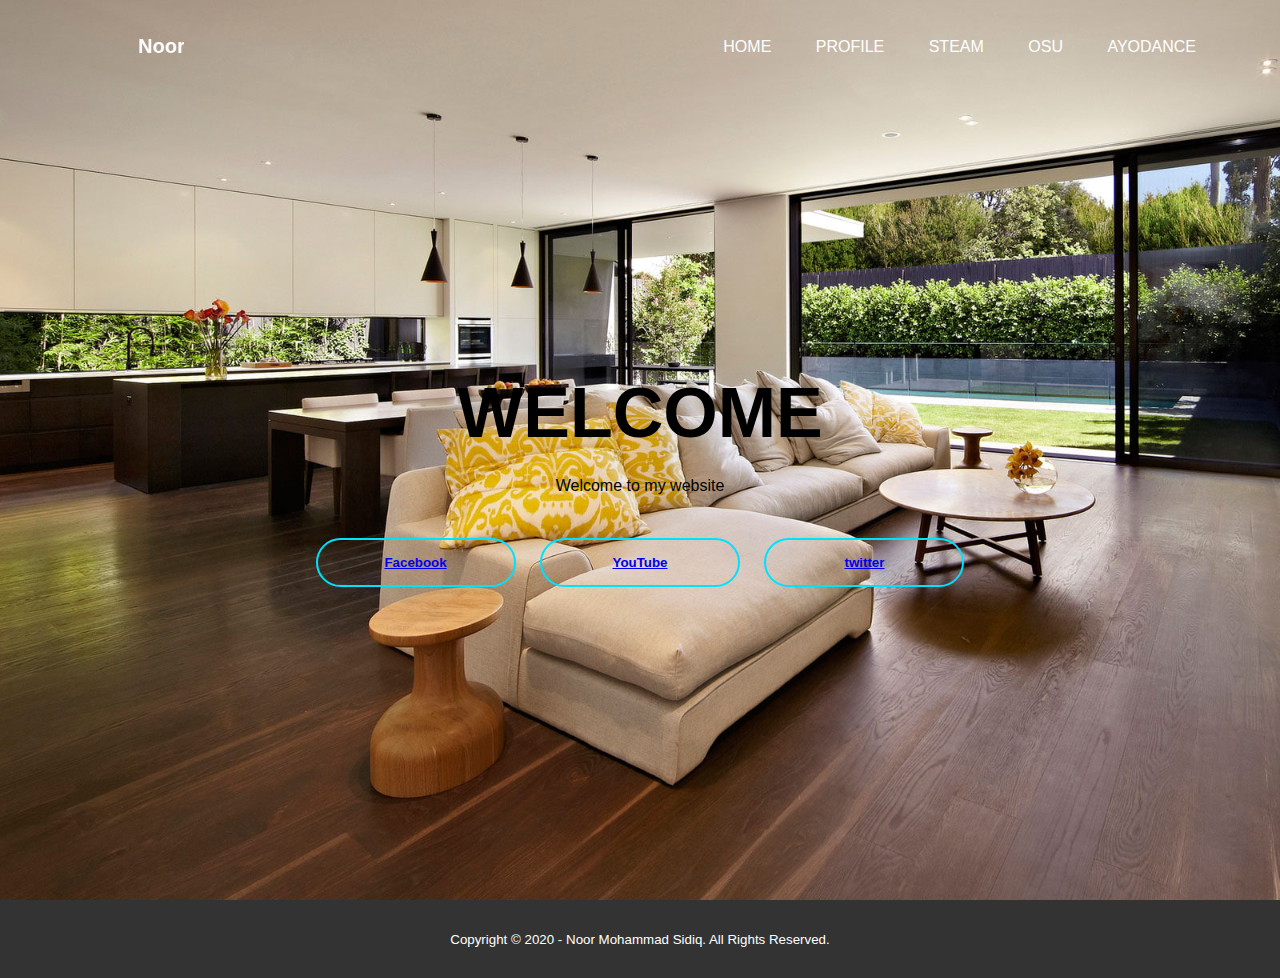
<file: index.html>
<!DOCTYPE html>
<html lang="en">
<head>
    <meta charset="UTF-8">
    <meta http-equiv="X-UA-Compatible" content="IE=edge">
    <meta name="viewport" content="width=device-width, initial-scale=1.0">
    <title>UTS Teori</title>
    <link rel="stylesheet" href="css/sytle.css">
</head>
<body>
    <div class="banner">
        <div class="navbar">
            <marquee bgcolor="" opacity="0.5" class="text">
                <font face="consolas" size="1px" color=#fff>
                    <h1>Noor Mohammad Sidiq_202051173</h1>
                </font>
            </marquee>
            <ul>
                <li><a href="index.html">Home</a></li>
                <li><a href="profile.html">Profile</a></li>
                <li><a href="steam.html">Steam</a></li>
                <li><a href="osu.html">OSU</a></li>
                <li><a href="ayodance.html">Ayodance</a></li>
            </ul>
        </div>
        <div class="content">
            <h1>WELCOME</h1>
            <p>Welcome to my website</p>
            <div>
                <button type="button"><span></span><a href="https://www.facebook.com/AutumnGlory2002/">Facebook</a></button>
                <button type="button"><span></span><a href="https://www.youtube.com/channel/UCLq_nKKO8bzatFIzcUhp82w">YouTube</a></button>
                <button type="button"><span></span><a href="https://twitter.com/AutumnGlory5">twitter</a></button>
            </div>
        </div>
    </div>
    <footer>
		<div class="footer">
			<small>Copyright &copy; 2020 - Noor Mohammad Sidiq. All Rights Reserved.</small>
		</div>
	</footer>
</body>
</html>
</file>
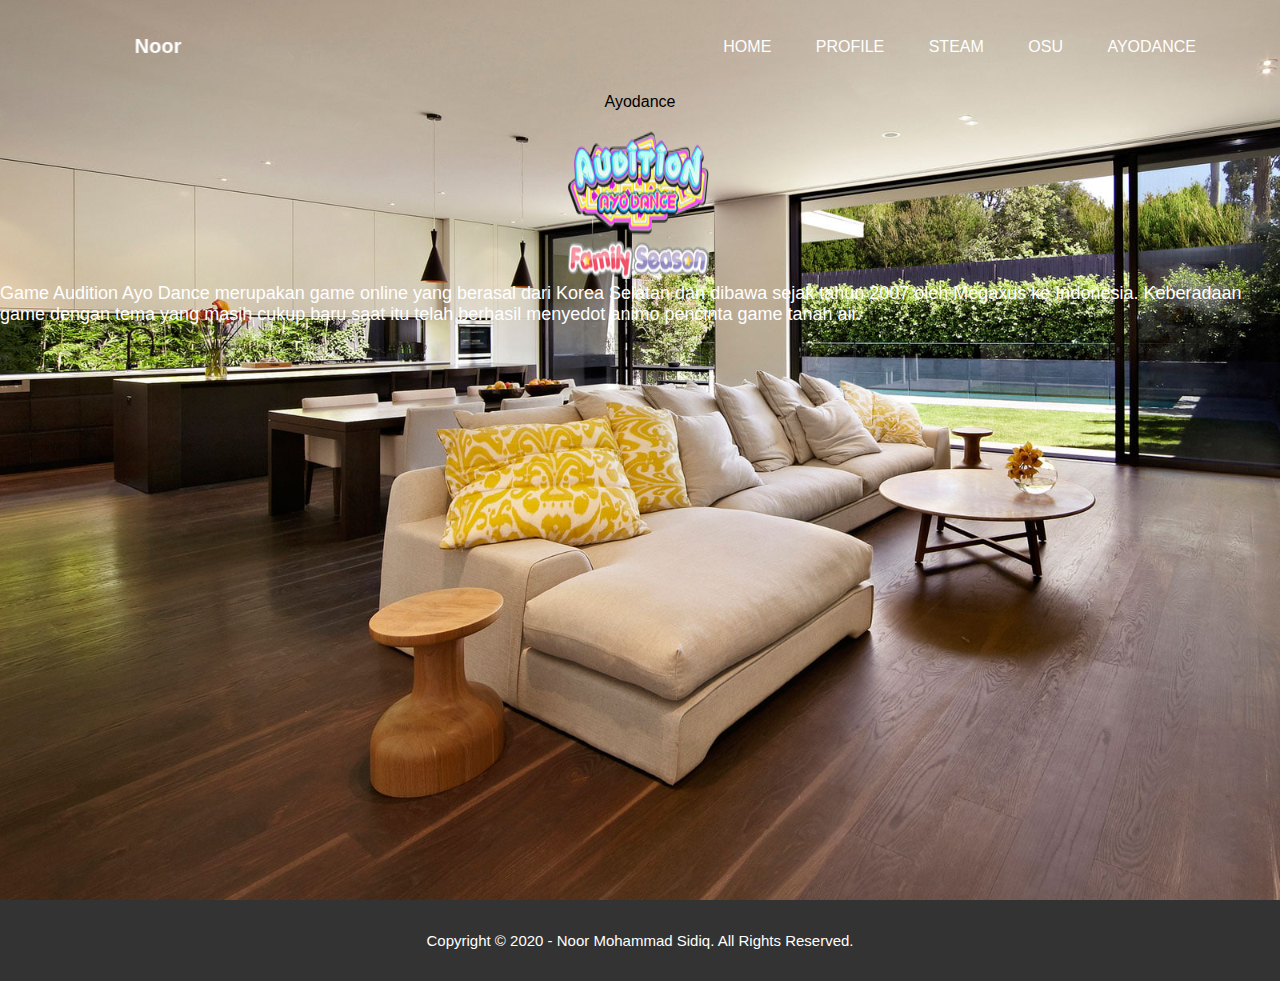
<file: ayodance.html>
<!DOCTYPE html>
<html lang="en">
<head>
    <meta charset="UTF-8">
    <meta http-equiv="X-UA-Compatible" content="IE=edge">
    <meta name="viewport" content="width=device-width, initial-scale=1.0">
    <title>UTS Teori</title>
    <link rel="stylesheet" href="css/sytle.css">
</head>
<body>
    <div class="banner">
        <div class="navbar">
            <marquee bgcolor="" opacity="0.5" class="text">
                <font face="consolas" size="1px" color=#fff>
                    <h1>Noor Mohammad Sidiq_202051173</h1>
                </font>
            </marquee>
            <ul>
                <li><a href="index.html">Home</a></li>
                <li><a href="profile.html">Profile</a></li>
                <li><a href="steam.html">Steam</a></li>
                <li><a href="osu.html">OSU</a></li>
                <li><a href="ayodance.html">Ayodance</a></li>
            </ul>
        </div>
        <p align="center">Ayodance<br></br>
            <a href="http://ayodance.megaxus.com/">
            <img src="audi.png" title="Ayodance" width="150" height="150" alt="..."></a></p>
            <font face="montserrat" color="white" size="4">
                <p>Game Audition Ayo Dance merupakan game online yang berasal dari Korea Selatan dan dibawa sejak tahun 2007 oleh Megaxus ke Indonesia. Keberadaan game dengan tema yang masih cukup baru saat itu telah berhasil menyedot animo pencinta game tanah air.</p>
    </div>
    <footer>
		<div class="footer">
			<small>Copyright &copy; 2020 - Noor Mohammad Sidiq. All Rights Reserved.</small>
		</div>
	</footer>
</body>
</html>
</file>
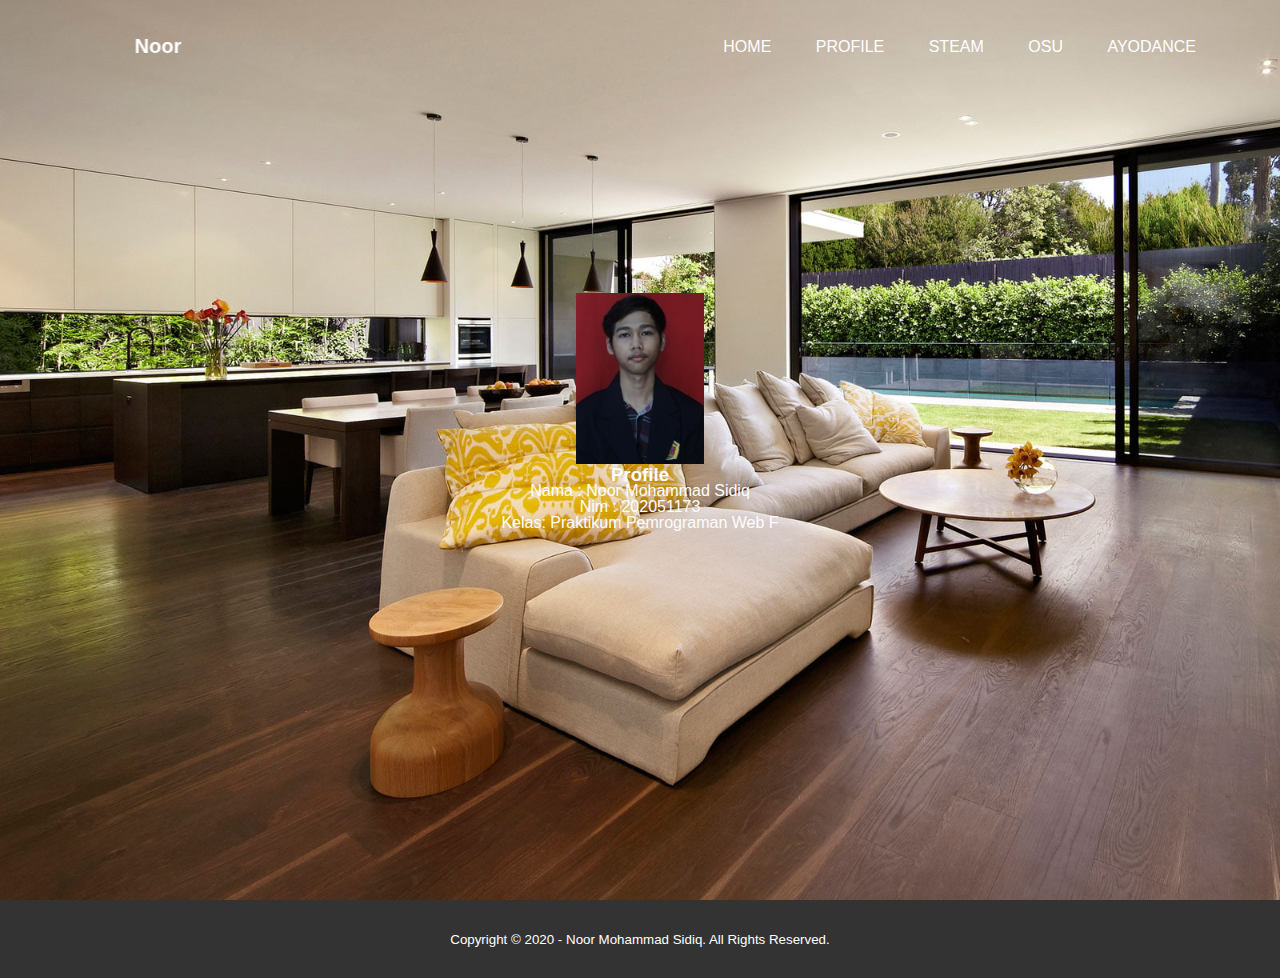
<file: profile.html>
<!DOCTYPE html>
<html lang="en">
<head>
    <meta charset="UTF-8">
    <meta http-equiv="X-UA-Compatible" content="IE=edge">
    <meta name="viewport" content="width=device-width, initial-scale=1.0">
    <title>UTS Teori</title>
    <link rel="stylesheet" href="css/sytle.css">
</head>
<body>
    <div class="banner">
        <div class="navbar">
            <marquee bgcolor="" opacity="0.5" class="text">
                <font face="consolas" size="1px" color=#fff>
                    <h1>Noor Mohammad Sidiq_202051173</h1>
                </font>
            </marquee>
            <ul>
                <li><a href="index.html">Home</a></li>
                <li><a href="profile.html">Profile</a></li>
                <li><a href="steam.html">Steam</a></li>
                <li><a href="osu.html">OSU</a></li>
                <li><a href="ayodance.html">Ayodance</a></li>
            </ul>
        </div>
        <section class="Profile">
            <div class="container">
                <img src="202051173.jpg" width="10%">
                <h3>Profile</h3>
                <ol>
                    <li>Nama : Noor Mohammad Sidiq</li>
                    <li>Nim  : 202051173</li>
                    <li>Kelas: Praktikum Pemrograman Web F</li>
                </ol>
            </div>
        </section>
    </div>
    <footer>
		<div class="footer">
			<small>Copyright &copy; 2020 - Noor Mohammad Sidiq. All Rights Reserved.</small>
		</div>
	</footer>
</body>
</html>
</file>
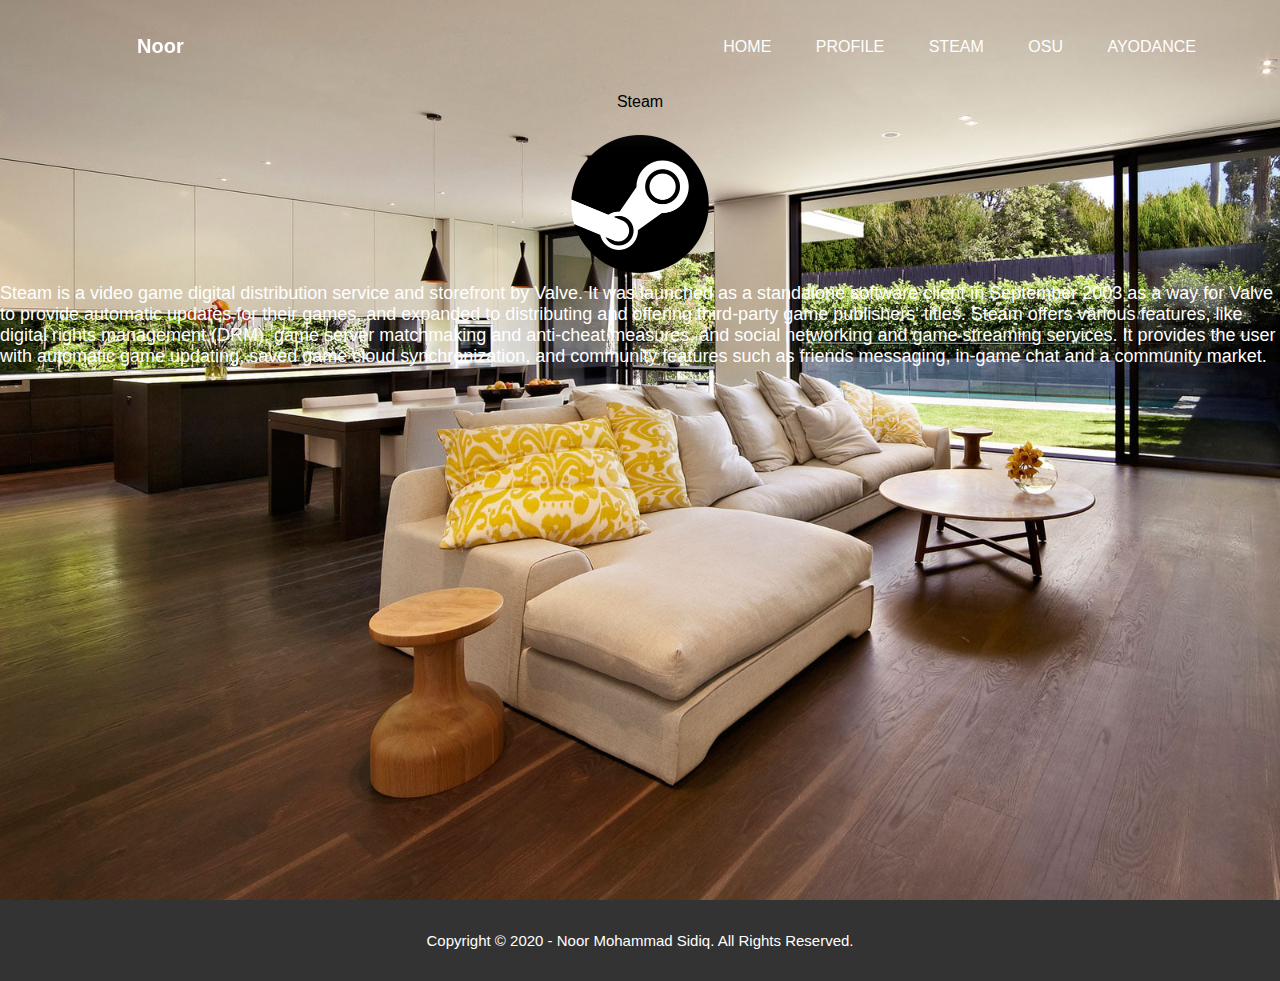
<file: steam.html>
<!DOCTYPE html>
<html lang="en">
<head>
    <meta charset="UTF-8">
    <meta http-equiv="X-UA-Compatible" content="IE=edge">
    <meta name="viewport" content="width=device-width, initial-scale=1.0">
    <title>UTS Teori</title>
    <link rel="stylesheet" href="css/sytle.css">
</head>
<body>
    <div class="banner">
        <div class="navbar">
            <marquee bgcolor="" opacity="0.5" class="text">
                <font face="consolas" size="1px" color=#fff>
                    <h1>Noor Mohammad Sidiq_202051173</h1>
                </font>
            </marquee>
            <ul>
                <li><a href="index.html">Home</a></li>
                <li><a href="profile.html">Profile</a></li>
                <li><a href="steam.html">Steam</a></li>
                <li><a href="osu.html">OSU</a></li>
                <li><a href="ayodance.html">Ayodance</a></li>
            </ul>
        </div>
        <p align="center">Steam<br></br>
            <a href="https://store.steampowered.com/">
            <img src="steam.png" title="Steam" width="150" height="150" alt="..."></a></p>
            <font face="montserrat" color="white" size="4">
            <ul type="disc">
                <li>Steam is a video game digital distribution service and storefront by Valve. It was launched as a standalone software client in September 2003 as a way for Valve to provide automatic updates for their games, and expanded to distributing and offering third-party game publishers' titles. Steam offers various features, like digital rights management (DRM), game server matchmaking and anti-cheat measures, and social networking and game streaming services. It provides the user with automatic game updating, saved game cloud synchronization, and community features such as friends messaging, in-game chat and a community market.</li>
            </ul>
    </div>
    <footer>
		<div class="footer">
			<small>Copyright &copy; 2020 - Noor Mohammad Sidiq. All Rights Reserved.</small>
		</div>
	</footer>
</body>
</html>
</file>
<file: css/sytle.css>
*{
    margin: 0;
    padding: 0;
    font-family: sans-serif;
}
.banner{
    height: 100vh;
	background-image: url('../img/wl.jpg');
	background-size: cover;
	position: relative;
	justify-content: center;
	align-items: center;
}
.navbar{
    width: 90%;
    margin: auto;
    padding: 35px 0;
    display: flex;
    align-items: center;
    justify-content: space-between;
}
.text{
    width: 120px;
    cursor: pointer;
    position: left;
}
.navbar ul li{
    list-style: none;
    display: inline-block;
    margin: 0 20px;
    position: relative;
}
.navbar ul li a{
    text-decoration: none;
    color: #fff;
    text-transform: uppercase;
}
.navbar ul li::after{
    content: '';
    height: 3px;
    width: 0;
    background: #00e1ff;
    position: absolute;
    left: 0;
    bottom: -10px;
    transition: 0.5s;
}
.navbar ul li:hover:after{
    width: 100%;
}
.content{
    width: 100%;
    position: absolute;
    top: 50%;
    transform: translateY(-50%);
    text-align: center;
    color: rgb(0, 0, 0);
}
.content h1{
    font-size: 70px;
    margin-top: 80px;
}
.content p{
    margin: 20px auto;
    font-weight: 100;
    line-height: 25px;
}
button{
    width: 200px;
    padding: 15px 0;
    text-align: center;
    margin: 20px 10px;
    border-radius: 25px;
    font-weight: bold;
    border: 2px solid #00e1ff;
    background: transparent;
    color: rgb(255, 255, 255);
    cursor: pointer;
    position: relative;
    overflow: hidden;
}
span{
    background: #00e1ff;
    height: 100%;
    width: 0;
    border-radius: 25px;
    position: absolute;
    left: 0;
    bottom: 0;
    z-index: -1;
    transition: 0.5s;
}
button:hover span{
    width: 100%;
}
button:hover{
    border: none;
}
footer {
	padding:30px 0;
	background-color: #333;
	color: #fff;
	text-align: center;
}
.Profile{
    text-align: center;
    position: relative;
    line-height: 100%;
}
.container{
    text-align: center;
    position: relative;
    padding: 200px 0;
    color: #fdfdfd;
}
</file>
